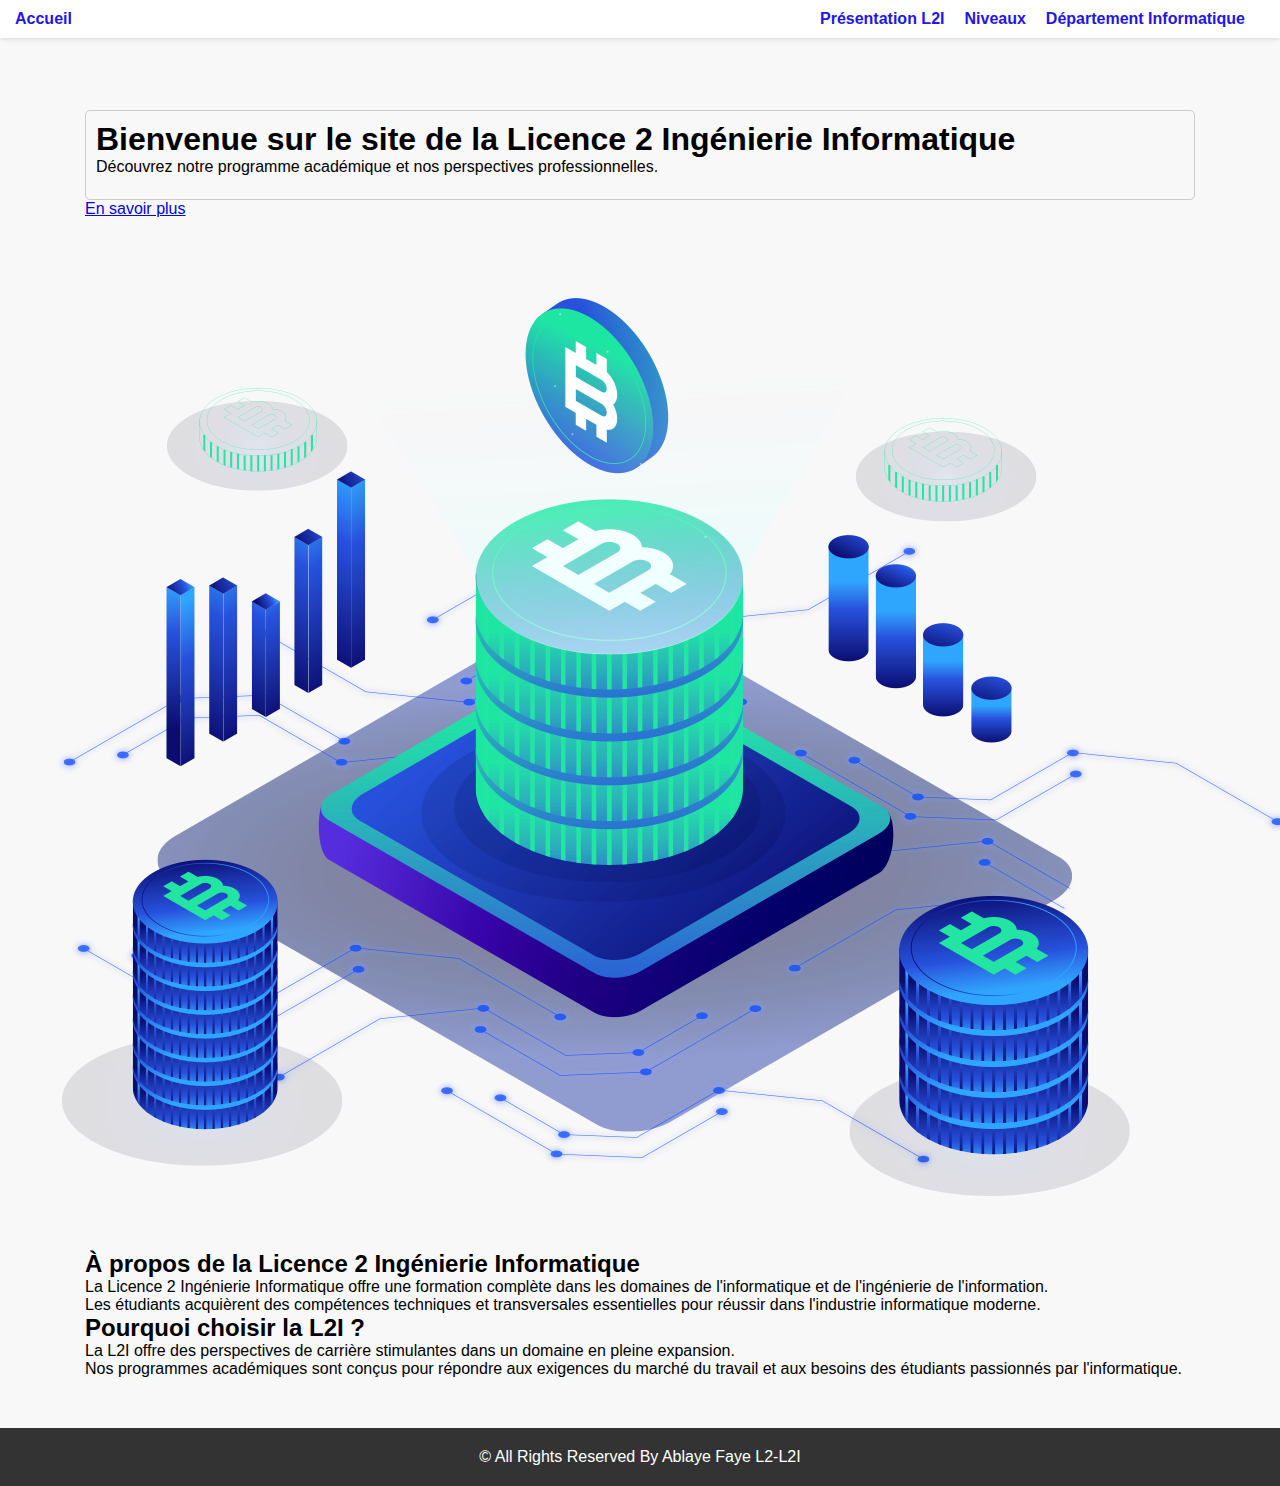
<file: projet Site/index.html>
<!DOCTYPE html>
<html lang="fr">
<head>
  <meta charset="UTF-8">
  <meta name="viewport" content="width=device-width, initial-scale=1.0">
  <title>Accueil - L2I</title>
  <link rel="stylesheet" href="css/index.css">
</head>
<body>
  <!-- Partie de la navbar -->
  <header>
    <nav>
      <a href="index.html" class="active">Accueil</a>
      <ul>
        <li><a href="page1.html">Présentation L2I</a></li>
        <li><a href="page2.html">Niveaux</a></li>
        <li><a href="page3.html">Département Informatique</a></li>
      </ul>
    </nav>
  </header><br><br><br><br>

  <!-- Image et esthétique de bienvenue -->
  <section class="slider_section">
    <div class="carousel-inner">
      <div class="carousel-item active">
        <div class="container">
          <div class="row">
            <div class="col-md-6">
              <div class="detail-box">
                <div class="bienvenue">
                  <h1>Bienvenue sur le site de la Licence 2 Ingénierie Informatique</h1>
                  <p>Découvrez notre programme académique et nos perspectives professionnelles.</p>
                </div>
                <a href="page1.html" class="btn">En savoir plus</a>
              </div>
            </div>
            <div class="col-md-6">
              <div class="img-box">
                <img src="img/about-img.png" alt="Image de présentation">
              </div>
            </div>
          </div>
        </div>
      </div>
    </div>
  </section>

  <!-- Section À propos -->
  <section class="about_section layout_padding">
    <div class="container">
      <div class="row">
        <div class="col-md-6">
          <div class="detail-box">
            <h2>À propos de la Licence 2 Ingénierie Informatique</h2>
            <p>La Licence 2 Ingénierie Informatique offre une formation complète dans les domaines de l'informatique et de l'ingénierie de l'information.</p>
            <p>Les étudiants acquièrent des compétences techniques et transversales essentielles pour réussir dans l'industrie informatique moderne.</p>
          </div>
        </div>
        <div class="col-md-6">
          <div class="detail-box">
            <h2>Pourquoi choisir la L2I ?</h2>
            <p>La L2I offre des perspectives de carrière stimulantes dans un domaine en pleine expansion.</p>
            <p>Nos programmes académiques sont conçus pour répondre aux exigences du marché du travail et aux besoins des étudiants passionnés par l'informatique.</p>
          </div>
        </div>
      </div>
    </div>
  </section>

  <!-- Pied de page -->
  <footer class="footer_section">
    <div class="container">
      <p>&copy; All Rights Reserved By Ablaye Faye L2-L2I</p>
    </div>
  </footer>

</body>
</html>
</file>
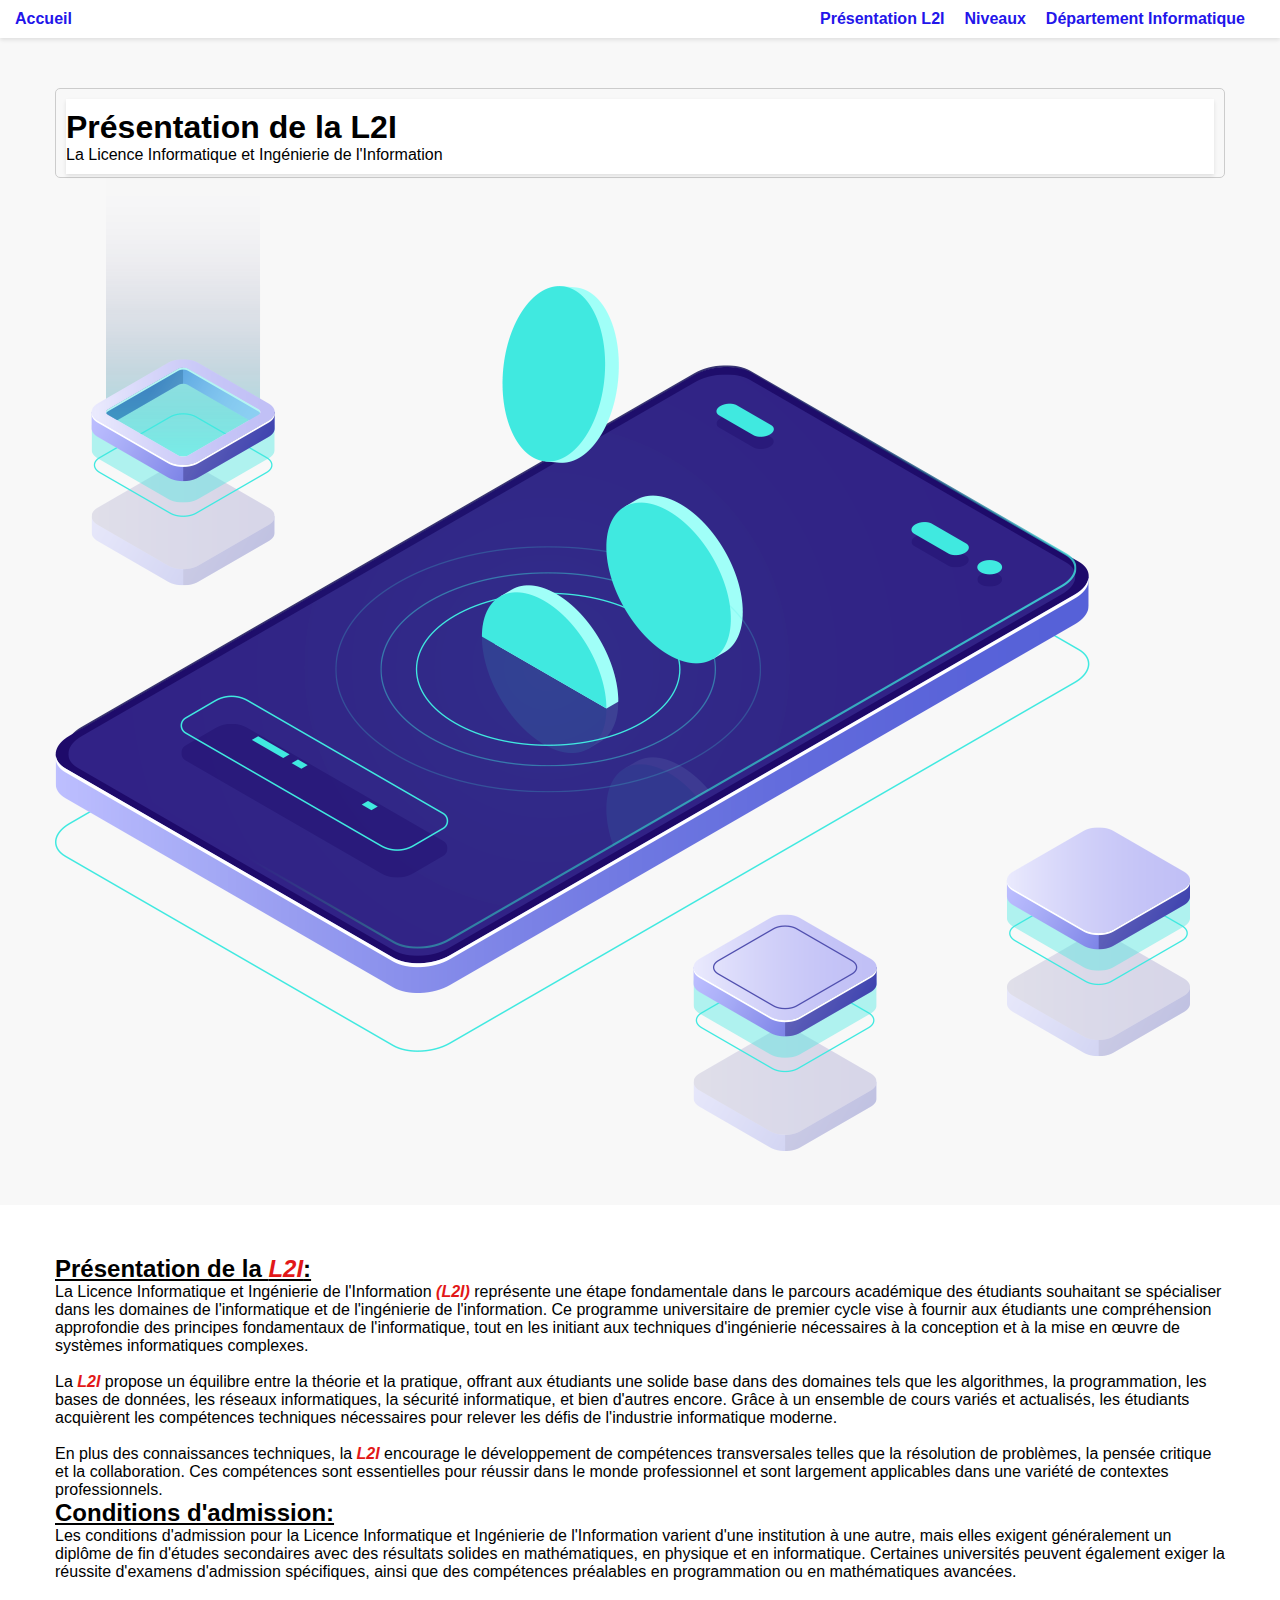
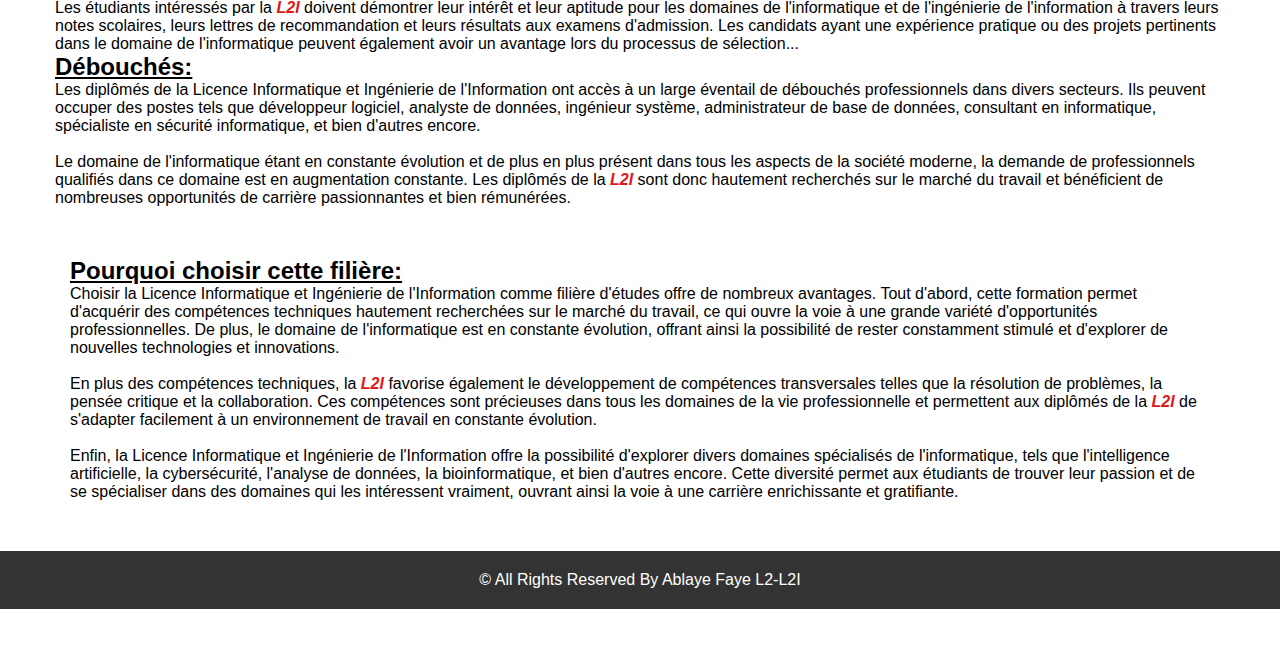
<file: projet Site/page1.html>
<!DOCTYPE html>
<html lang="fr">
<head>
    <meta charset="UTF-8">
    <meta name="viewport" content="width=device-width, initial-scale=1.0">
    <title>Page1</title>
    <link rel="stylesheet" href="css/style.css">
</head>
<body>

<header>
    <!-- Barre de navigation -->
    <nav>
        <a href="index.html">Accueil</a>
        <ul>
            <li><a href="page1.html">Présentation L2I</a></li>
            <li><a href="page2.html">Niveaux</a></li>
            <li><a href="page3.html">Département Informatique</a></li>
        </ul>
    </nav>
</header>

<section class="slider_section">
    <!-- Section de présentation avec une image -->
    <div class="carousel-inner">
        <div class="carousel-item active">
            <div class="container">
                <div class="row">
                    <div class="col-md-6">
                        <!-- Contenu de bienvenue -->
                        <div class="bienvenue" id="appInfoTextArea">
                            <header>
                                <h1>Présentation de la L2I</h1>
                                <p>La Licence Informatique et Ingénierie de l'Information </p>
                            </header>
                        </div>
                    </div>
                    <div class="col-md-6">
                        <!-- Image -->
                        <div class="img-box">
                            <img src="img/slider-img.png" alt="">
                        </div>
                    </div>
                </div>
            </div>
        </div>
    </div>
</section>

<section class="service_section layout_padding">
    <!-- Section de présentation des services -->
    <div class="container">
        <div class="heading_container heading_center">
            <!-- Titre -->
            <h2 id="pres"><u>Présentation de la <span>L2I</span>:</u></h2>
            <!-- Paragraphe -->
            <p class="ecris">La Licence Informatique et Ingénierie de l'Information <span>(L2I)</span> représente une étape fondamentale dans le parcours académique des étudiants souhaitant se spécialiser dans les domaines de l'informatique et de l'ingénierie de l'information. Ce programme universitaire de premier cycle vise à fournir aux étudiants une compréhension approfondie des principes fondamentaux de l'informatique, tout en les initiant aux techniques d'ingénierie nécessaires à la conception et à la mise en œuvre de systèmes informatiques complexes.<br><br>
                La <span>L2I</span> propose un équilibre entre la théorie et la pratique, offrant aux étudiants une solide base dans des domaines tels que les algorithmes, la programmation, les bases de données, les réseaux informatiques, la sécurité informatique, et bien d'autres encore. Grâce à un ensemble de cours variés et actualisés, les étudiants acquièrent les compétences techniques nécessaires pour relever les défis de l'industrie informatique moderne.<br><br>
                En plus des connaissances techniques, la <span>L2I</span> encourage le développement de compétences transversales telles que la résolution de problèmes, la pensée critique et la collaboration. Ces compétences sont essentielles pour réussir dans le monde professionnel et sont largement applicables dans une variété de contextes professionnels.
            </p>
        </div>
        <div class="row">
            <!-- Titre et paragraphe des conditions d'admission -->
            <h2><u>Conditions d'admission:</u></h2>
            <p class="ecris">Les conditions d'admission pour la Licence Informatique et Ingénierie de l'Information varient d'une institution à une autre, mais elles exigent généralement un diplôme de fin d'études secondaires avec des résultats solides en mathématiques, en physique et en informatique. Certaines universités peuvent également exiger la réussite d'examens d'admission spécifiques, ainsi que des compétences préalables en programmation ou en mathématiques avancées.<br><br>
                Les étudiants intéressés par la <span>L2I</span> doivent démontrer leur intérêt et leur aptitude pour les domaines de l'informatique et de l'ingénierie de l'information à travers leurs notes scolaires, leurs lettres de recommandation et leurs résultats aux examens d'admission. Les candidats ayant une expérience pratique ou des projets pertinents dans le domaine de l'informatique peuvent également avoir un avantage lors du processus de sélection...
            </p>
        </div>

        <!-- Paragraphe sur les débouchés -->
        <h2><u>Débouchés:</u></h2>
        <p class="ecris">Les diplômés de la Licence Informatique et Ingénierie de l'Information ont accès à un large éventail de débouchés professionnels dans divers secteurs. Ils peuvent occuper des postes tels que développeur logiciel, analyste de données, ingénieur système, administrateur de base de données, consultant en informatique, spécialiste en sécurité informatique, et bien d'autres encore.<br><br>
            Le domaine de l'informatique étant en constante évolution et de plus en plus présent dans tous les aspects de la société moderne, la demande de professionnels qualifiés dans ce domaine est en augmentation constante. Les diplômés de la <span>L2I</span> sont donc hautement recherchés sur le marché du travail et bénéficient de nombreuses opportunités de carrière passionnantes et bien rémunérées.
        </p>

        <!-- Section de présentation des services -->
        <section class="service_section layout_padding">
            <div class="container">
                <div class="heading_container heading_center">
                    <div class="row">
                        <!-- Titre et paragraphe sur pourquoi choisir cette filière -->
                        <h2><u>Pourquoi choisir cette filière:</u></h2>
                        <p class="ecris">Choisir la Licence Informatique et Ingénierie de l'Information comme filière d'études offre de nombreux avantages. Tout d'abord, cette formation permet d'acquérir des compétences techniques hautement recherchées sur le marché du travail, ce qui ouvre la voie à une grande variété d'opportunités professionnelles. De plus, le domaine de l'informatique est en constante évolution, offrant ainsi la possibilité de rester constamment stimulé et d'explorer de nouvelles technologies et innovations.<br><br>
                            En plus des compétences techniques, la <span>L2I</span> favorise également le développement de compétences transversales telles que la résolution de problèmes, la pensée critique et la collaboration. Ces compétences sont précieuses dans tous les domaines de la vie professionnelle et permettent aux diplômés de la <span>L2I</span> de s'adapter facilement à un environnement de travail en constante évolution.<br><br>
                            Enfin, la Licence Informatique et Ingénierie de l'Information offre la possibilité d'explorer divers domaines spécialisés de l'informatique, tels que l'intelligence artificielle, la cybersécurité, l'analyse de données, la bioinformatique, et bien d'autres encore. Cette diversité permet aux étudiants de trouver leur passion et de se spécialiser dans des domaines qui les intéressent vraiment, ouvrant ainsi la voie à une carrière enrichissante et gratifiante.
                        </p>
                    </div>
                </div>
            </div>
        </section>
    </div>

    <!-- Pied de page -->
    <footer class="footer_section">
        <div class="container">
            <p>&copy; All Rights Reserved By Ablaye Faye L2-L2I</p>
        </div>
    </footer>

</body>
</html>
</file>
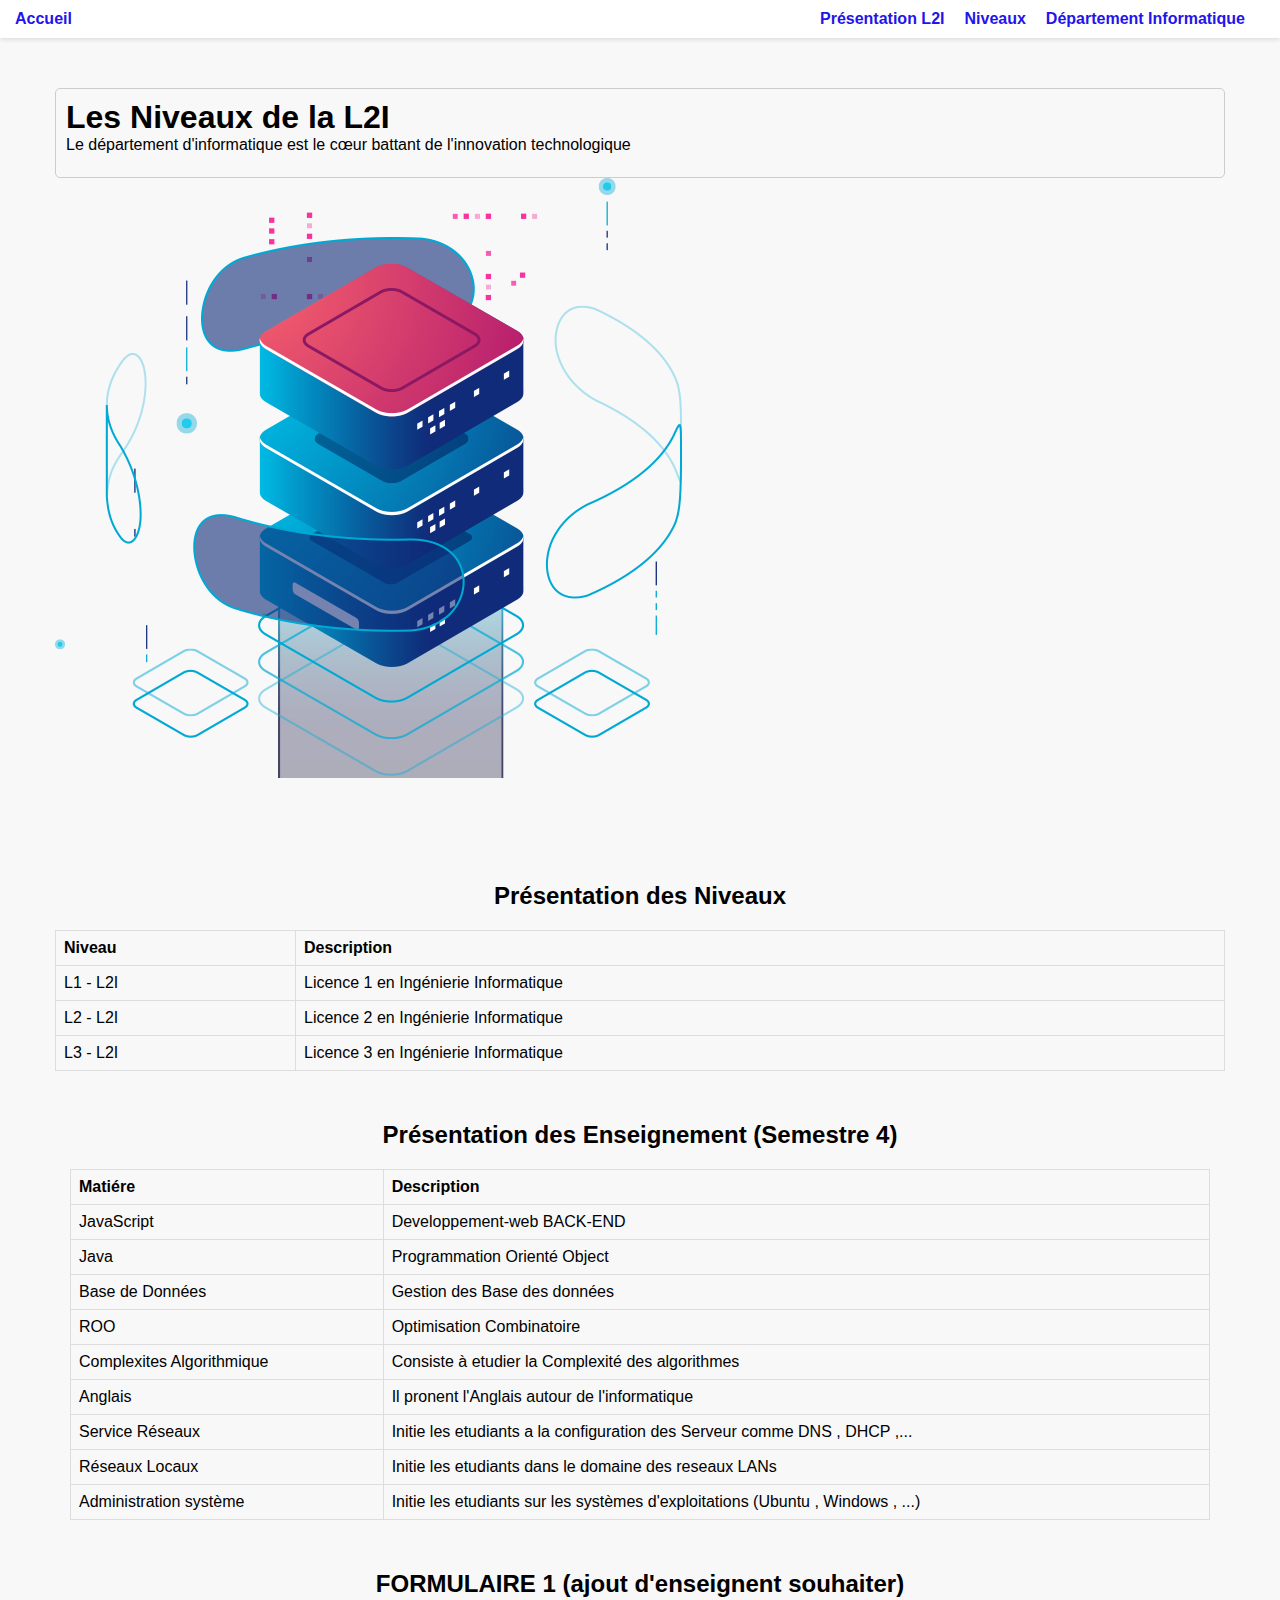
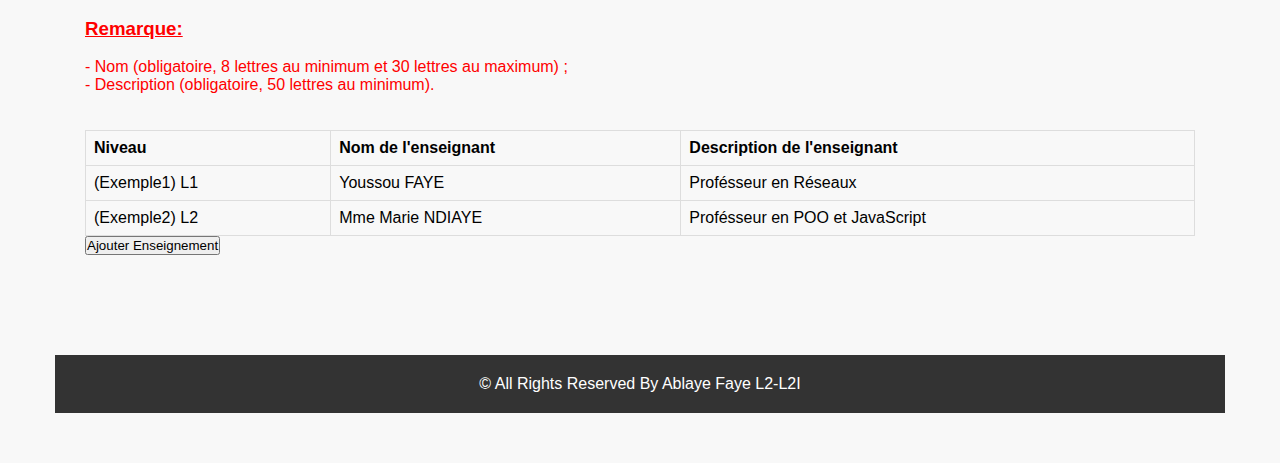
<file: projet Site/page2.html>
<!DOCTYPE html>
<html lang="fr">
<head>
  <meta charset="UTF-8">
  <meta name="viewport" content="width=device-width, initial-scale=1.0">
  <title>Page2</title>
  <link rel="stylesheet" href="css/style1.css">
</head>
<body>
    <!-- Barre de navigation -->
  <header>
    <nav>
      <a href="index.html">Accueil</a>
      <ul>
        <li><a href="page1.html">Présentation L2I</a></li>
        <li><a href="page2.html">Niveaux</a></li>
        <li><a href="page3.html">Département Informatique</a></li>
      </ul>
    </nav>
  </header>

<section class="slider_section">
   <!-- Section de présentation avec une image -->
  <div class="carousel-inner">
    <div class="carousel-item active">
      <div class="container">
        <div class="row">
          <div class="col-md-6">
             <!-- Contenu de bienvenue -->
              <div class="bienvenue">
                  <h1>Les Niveaux de la L2I</h1>
                  <p>Le département d'informatique est le cœur battant de l'innovation technologique</p>
              </div>
          </div>
          <div class="col-md-6">
            <!--Image-->
            <div class="img-box">
              <img src="img/slider1-img.png" alt="">
            </div>
          </div>
        </div>
      </div>
    </div>
  </div>
</section>

<!-- Section de la présentation des niveaux -->

<section class="niveaux_section layout_padding">
  <div class="container">
    <h2>Présentation des Niveaux</h2>
    <table>
      <thead>
        <tr>
          <th>Niveau</th>
          <th>Description</th>
        </tr>
      </thead>
      <tbody>
        <tr>
          <td>L1 - L2I</td>
          <td>Licence 1 en Ingénierie Informatique</td>
        </tr>
        <tr>
          <td>L2 - L2I</td>
          <td>Licence 2  en Ingénierie Informatique</td>
        </tr>
        <tr>
          <td>L3 - L2I</td>
          <td>Licence 3 en Ingénierie Informatique</td>
        </tr>
      </tbody>
    </table>

    <!--section de la présentation des enseignement -->
    <section class="niveaux_section layout_padding">
      <div class="container">
        <h2>Présentation des Enseignement (Semestre 4) </h2>
        <table>
          <thead>
            <tr>
              <th>Matiére</th>
              <th>Description</th>
            </tr>
          </thead>
          <tbody>
            <tr>
              <td>JavaScript</td>
              <td>Developpement-web BACK-END</td>
            </tr>
            <tr>
              <td>Java</td>
              <td>Programmation Orienté Object</td>
            </tr>
            <tr>
              <td>Base de Données</td>
              <td>Gestion des Base des données</td>
            </tr>
            <tr>
              <td>ROO</td>
              <td>Optimisation Combinatoire </td>
            </tr>
            <tr>
              <td>Complexites Algorithmique</td>
              <td>Consiste à etudier la Complexité des algorithmes</td>
            </tr>
            <tr>
              <td>Anglais</td>
              <td>Il pronent l'Anglais autour de l'informatique</td>
            </tr>
            <tr>
              <td>Service Réseaux</td>
              <td>Initie les etudiants a la configuration des Serveur comme DNS , DHCP ,...</td>
            </tr>
            <tr>
              <td>Réseaux Locaux</td>
              <td> Initie les etudiants dans le domaine des reseaux LANs</td>
            </tr>
            <tr>
              <td>Administration système</td>
              <td> Initie les etudiants sur les systèmes d'exploitations (Ubuntu , Windows , ...)</td>
            </tr>
          </tbody>
        </table>
<!-- le formulaire 1 -->
    <section class="niveaux_section layout_padding">
      <div class="container">
        <h2>FORMULAIRE 1 (ajout d'enseignent souhaiter)</h2>
        <table>
          <div class="couleurRemarque">
          <p ><u><h3>Remarque:</h3></u><br>- Nom (obligatoire, 8 lettres au minimum et 30 lettres au maximum) ;<br>
          - Description (obligatoire, 50 lettres au minimum).</p><br><br>
        </div>
          <thead>
            <tr>
              <th>Niveau</th>
              <th>Nom de l'enseignant</th>
              <th>Description de l'enseignant</th>
            </tr>
            <tr>
              <td>(Exemple1) L1</td>
              <td>Youssou FAYE </td>
              <td>Profésseur en Réseaux</td>
            </tr>
            <tr>
              <td>(Exemple2) L2</td>
              <td>Mme Marie NDIAYE </td>
              <td>Profésseur en POO et JavaScript</td>
            </tr>
            
          </thead>
          <tbody id="enseignants_body">
            <!-- Les enseignants seront ajoutés dynamiquement ici par JavaScript -->
          </tbody>
        </table>
        <div id="form_container" style="display: none;">
          <h3>Ajouter un enseignant</h3>
          <form id="enseignant_form">
            <select id="niveau_enseignant">
              <option value="L2">L2</option>
              <option value="L3">L3</option>
            </select>
            <input type="text" id="nom_enseignant" placeholder="Nom de l'enseignant" required>
            <input type="text" id="description_enseignant" placeholder="Description de l'enseignant" required>
            <button type="submit" id="ajouter_enseignant">Ajouter</button>
          </form>
        </div>
        <button id="afficher_form">Ajouter Enseignement</button>
      </div>
    </section> 
  </div>
</section>
<!--le pied de la page -->
<footer class="footer_section">
  <div class="container">
      <p>&copy; All Rights Reserved By Ablaye Faye L2-L2I</p>
  </div>
</footer>

<script src="javascript/js2.js"></script>



</body>
</html>
</file>
<file: projet Site/css/index.css>
/* Reset CSS */
* {
    margin: 0;
    padding: 0;
    box-sizing: border-box;
}

/* Global Styles */
body {
    font-family: Arial, sans-serif;
    background-color: #f8f8f8;
}

.container {
    max-width: 1200px;
    margin: 0 auto;
    padding: 0 15px;
}

/* Header Styles */
header {
    background-color: #fff;
    box-shadow: 0 2px 4px rgba(0, 0, 0, 0.1);
    padding: 10px 0;
}

nav {
    display: flex;
    align-items: center;
    justify-content: space-between;
    padding: 0 15px;
}

nav a {
    text-decoration: none;
    color: rgb(35, 21, 234);
    font-weight: bold;
}

nav ul {
    display: flex;
    list-style: none;
}

nav ul li {
    margin-right: 20px;
}

nav button {
    background-color: #333;
    border: none;
    cursor: pointer;
}
/*le bienvenu*//* Style de base pour la zone de texte */
.bienvenue {
    width: 100%;
    height: 90px; /* Ajustez la hauteur selon vos besoins */
    padding: 10px;
    font-size: 16px;
    border: 1px solid #ccc;
    border-radius: 5px;
    resize: none; /* Empêche le redimensionnement */
}

/* Animation pour changer la couleur */
@keyframes changeColor {
    0% { background-color: #ff9999; } /* Couleur de départ */
    20% { background-color: #99ff99; } /* Couleur 1 */
    40% { background-color: #99ccff; } /* Couleur 2 */
    60% { background-color: #ffcc99; } /* Couleur 3 */
    80% { background-color: #cc99ff; } /* Couleur 4 */
    100% { background-color: #ff9999; } /* Couleur finale */
}

/* Appliquer l'animation à la zone de texte */
.bienvenue {
    animation: changeColor 10s infinite; /* Changer la couleur toutes les 10 secondes */
}


/* Hero Area Styles */
.slider_section {
    position: relative;
    overflow: hidden;
}

.carousel-inner {
    position: relative;
}

.carousel-item {
    display: none;
    position: relative;
}

.carousel-item.active {
    display: block;
}

/* About Section Styles */
.about_section {
    padding: 50px 0;
}

.about_section .row {
    align-items: center;
}

.detail-box {
    padding: 0 30px;
}

/* Footer Section Styles */
.footer_section {
    background-color: #333;
    color: #fff;
    padding: 20px 0;
    text-align: center;
}

/* Custom Styles */
.box {
    background-color: #f8f8f8;
    padding: 30px;
    border-radius: 10px;
    margin-bottom: 30px;
    box-shadow: 0 0 10px rgba(0, 0, 0, 0.2);
}

.box p {
    margin-bottom: 20px;
}
</file>
<file: projet Site/css/style.css>
/* Reset CSS */
* {
    margin: 0;
    padding: 0;
    box-sizing: border-box;
  }
  
  /* Global Styles */
  body {
    font-family: Arial, sans-serif;
    background-color: #f8f8f8;
  }
  
  .container {
    max-width: 1200px;
    margin: 0 auto;
    padding: 0 15px;
  }
  
  /* Header Styles */
  header {
    background-color: #fff; /* Changement de couleur en blanc */
    box-shadow: 0 2px 4px rgba(0, 0, 0, 0.1);
    padding: 10px 0;
    
  }
  
  nav {
    display: flex;
    align-items: center;
    justify-content: space-between;
    padding: 0 15px;
  }
  
  nav a {
    text-decoration: none;
    color: rgb(35, 21, 234); /* Changement de couleur en jaune */
    font-weight: bold;
  }
  
  nav ul {
    display: flex;
    list-style: none;
  }
  
  nav ul li {
    margin-right: 20px;
  }
  /*binevenue */
/* Style de base pour la zone de texte */
.bienvenue {
  width: 100%;
  height: 90px; /* Ajustez la hauteur selon vos besoins */
  padding: 10px;
  font-size: 16px;
  border: 1px solid #ccc;
  border-radius: 5px;
  resize: none; /* Empêche le redimensionnement */
}

/* Animation pour changer la couleur */
@keyframes changeColor {
  0% { background-color: #ff9999; } /* Couleur de départ */
    20% { background-color: #99ff99; } /* Couleur 1 */
    40% { background-color: #99ccff; } /* Couleur 2 */
    60% { background-color: #ffcc99; } /* Couleur 3 */
    80% { background-color: #cc99ff; } /* Couleur 4 */
    100% { background-color: #ff9999; } /* Couleur finale */
}

/* Appliquer l'animation à la zone de texte */
.bienvenue {
  animation: changeColor 4s infinite; /* Changer la couleur toutes les 4 secondes */
}



  
  /* Hero Area Styles */
  .hero_area {
    position: relative;
    overflow: hidden;
  }
  
  .hero_bg_box {
    position: absolute;
    top: 0;
    left: 0;
    width: 100%;
    height: 100%;
  }
  
  .bg_img_box img {
    width: 100%; /* Ajustement de la largeur à 100% */
    height: auto; /* Réglage de la hauteur automatique */
  }
  
  /* Slider Section Styles */
  .slider_section {
    padding: 50px 0;
  }
  
  .carousel-inner {
    position: relative;
  }
  
  .carousel-item {
    display: none;
    position: relative;
  }
  
  .carousel-item.active {
    display: block;
  }
  
  /* Service Section Styles */
  .service_section {
    background-color: #fff;
    padding: 50px 0;
  }
  
  .service_container {
    text-align: center;
  }
  
  .service_container .row {
    margin-top: 30px;
  }
  
  .box {
    background-color: #f8f8f8;
    padding: 30px;
    border-radius: 10px;
    margin-bottom: 30px;
  }
  
  .box .img-box {
    margin-bottom: 20px;
  }
  
  .box img {
    max-width: 100%;
  }
  
  /* About Section Styles */
  .about_section {
    padding: 50px 0;
  }
  
  .about_section .row {
    align-items: center;
  }
  
  .detail-box {
    padding: 0 30px;
  }
  span {
    color: #e21818;
    font-style : italic;
    font-weight : bold;
}
  
  /* Footer Section Styles */
  .footer_section {
    background-color: #333;
    color: #fff;
    padding: 20px 0;
    text-align: center;
  }
</file>
<file: projet Site/css/style1.css>
/* Reset CSS */
* {
  margin: 0;
  padding: 0;
  box-sizing: border-box;
}

/* Global Styles */
body {
  font-family: Arial, sans-serif;
  background-color: #f8f8f8;
}

.container {
  max-width: 1200px;
  margin: 0 auto;
  padding: 0 15px;
}

/* Header Styles */
header {
  background-color: #fff; /* Changement de couleur en blanc */
  box-shadow: 0 2px 4px rgba(0, 0, 0, 0.1);
  padding: 10px 0;
}

nav {
  display: flex;
  align-items: center;
  justify-content: space-between;
  padding: 0 15px;
}

nav a {
  text-decoration: none;
  color: rgb(35, 21, 234); /* Changement de couleur en jaune */
  font-weight: bold;
}

nav ul {
  display: flex;
  list-style: none;
}

nav ul li {
  margin-right: 20px;
}

/*le bienvenue */
/* Style de base pour la zone de texte */
.bienvenue {
  width: 100%;
  height: 90px; /* Ajustez la hauteur selon vos besoins */
  padding: 10px;
  font-size: 16px;
  border: 1px solid #ccc;
  border-radius: 5px;
  resize: none; /* Empêche le redimensionnement */
}

/* Animation pour changer la couleur */
@keyframes changeColor {
  0% { background-color: #ff9999; } /* Couleur de départ */
  20% { background-color: #99ff99; } /* Couleur 1 */
  40% { background-color: #99ccff; } /* Couleur 2 */
  60% { background-color: #ffcc99; } /* Couleur 3 */
  80% { background-color: #cc99ff; } /* Couleur 4 */
  100% { background-color: #ff9999; } /* Couleur finale */
}

/* Appliquer l'animation à la zone de texte */
.bienvenue {
  animation: changeColor 10s infinite; /* Changer la couleur toutes les 10 secondes */
}


/* Hero Area Styles */
.hero_area {
  position: relative;
  overflow: hidden;
}

.hero_bg_box {
  position: absolute;
  top: 0;
  left: 0;
  width: 100%;
  height: 100%;
}

.bg_img_box img {
  width: 100%; /* Ajustement de la largeur à 100% */
  height: auto; /* Réglage de la hauteur automatique */
}

/* Slider Section Styles */
.slider_section {
  padding: 50px 0;
}

.carousel-inner {
  position: relative;
}

.carousel-item {
  display: none;
  position: relative;
}

.carousel-item.active {
  display: block;
}

/* Service Section Styles */
.service_section {
  background-color: #fff;
  padding: 50px 0;
}

.service_container {
  text-align: center;
}

.service_container .row {
  margin-top: 30px;
}

.box {
  background-color: #f8f8f8;
  padding: 30px;
  border-radius: 10px;
  margin-bottom: 30px;
}

.box .img-box {
  margin-bottom: 20px;
}

.box img {
  max-width: 100%;
}

/* About Section Styles */
.about_section {
  padding: 50px 0;
}

.about_section .row {
  align-items: center;
}

.detail-box {
  padding: 0 30px;
}
span {
  color: #e21818;
  font-style : italic;
  font-weight : bold;
}

/* Footer Section Styles */
.footer_section {
  background-color: #333;
  color: #fff;
  padding: 20px 0;
  text-align: center;
}
/* Styles spécifiques à la page 2 - Les Niveaux */
.niveaux_section {
  padding: 50px 0;
}

.niveaux_section h2 {
  text-align: center;
  margin-bottom: 20px;
}

table {
  width: 100%;
  border-collapse: collapse;
}

table th, table td {
  border: 1px solid #ddd;
  padding: 8px;
  text-align: left;
}

#form_container {
  margin-top: 30px;
}

#enseignement_form {
  display: flex;
  flex-wrap: wrap;
}

#enseignement_form input[type="text"] {
  width: calc(50% - 10px);
  margin-bottom: 10px;
  padding: 8px;
}

#enseignement_form button {
  width: 100%;
  padding: 10px;
  background-color: #007bff;
  color: #fff;
  border: none;
  cursor: pointer;
}

#enseignement_form button:hover {
  background-color: #0056b3;
}
.couleurRemarque{
  color: red;
}
</file>
